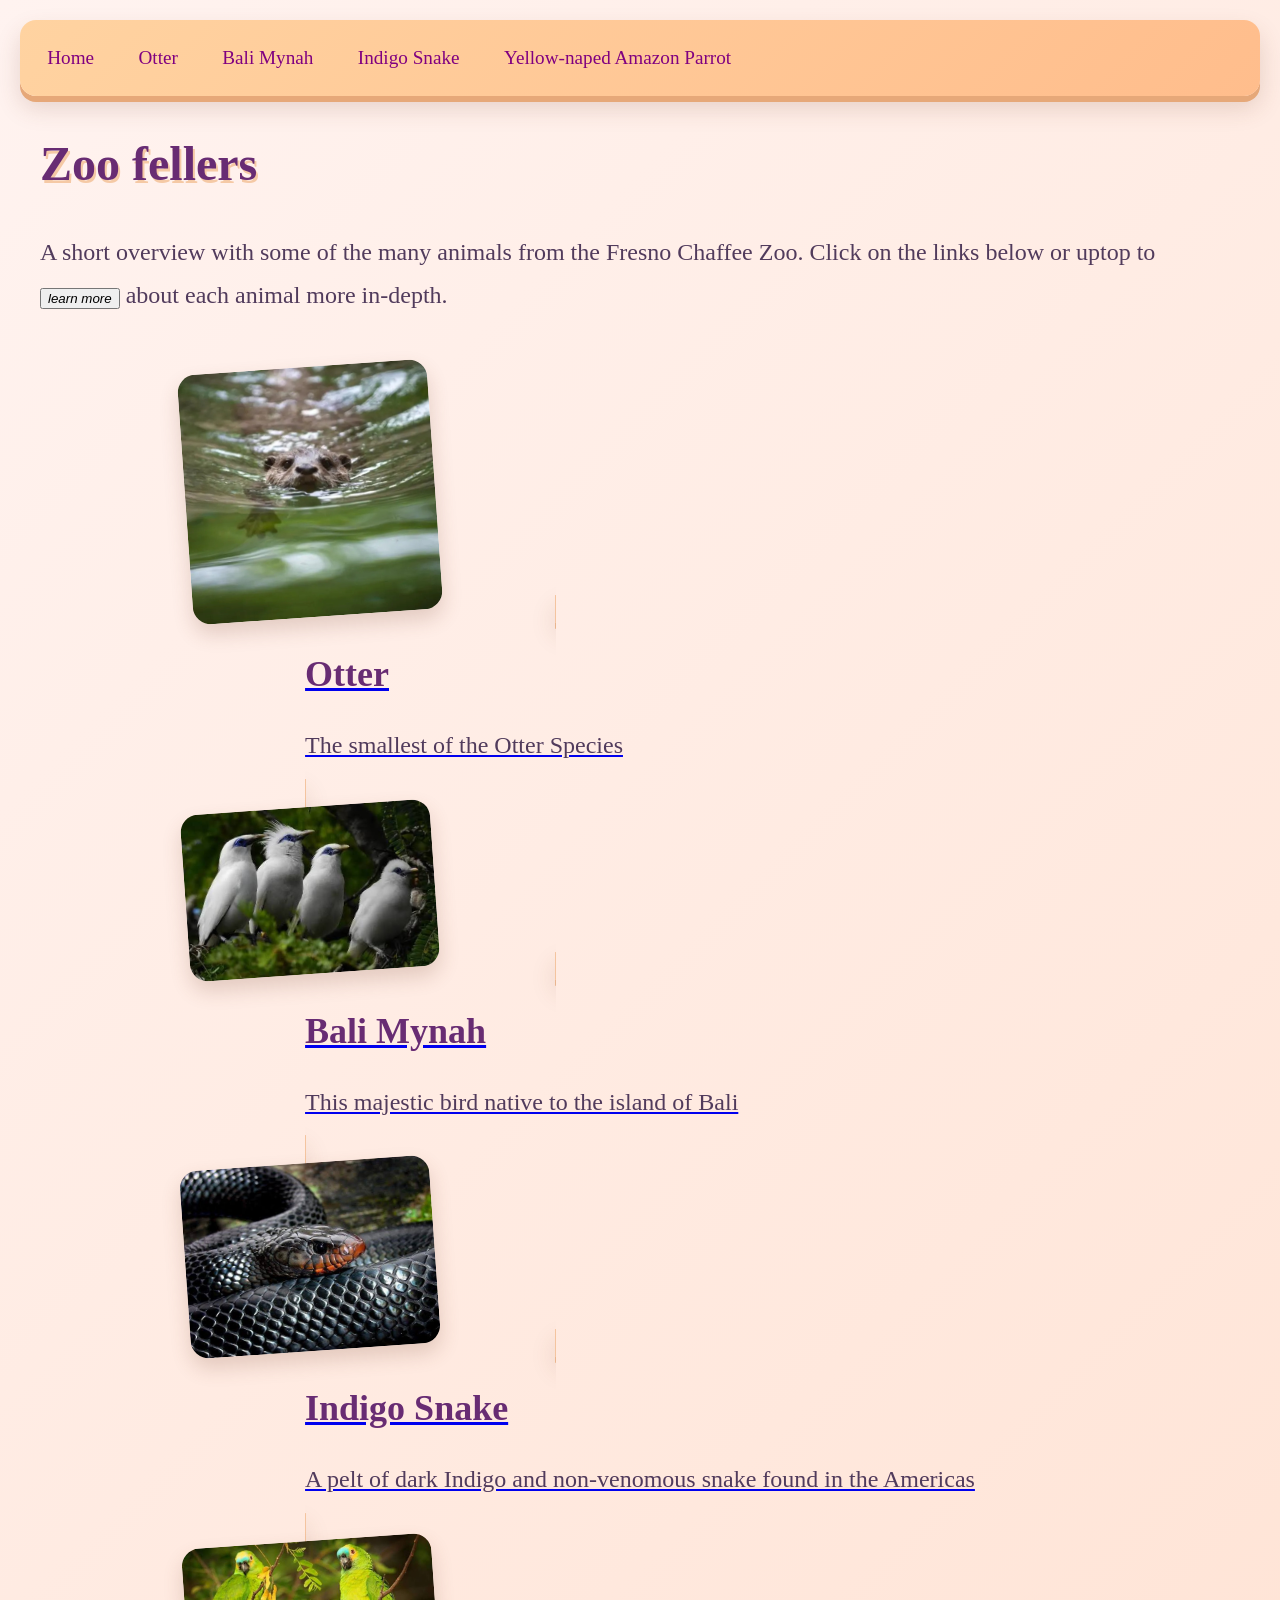
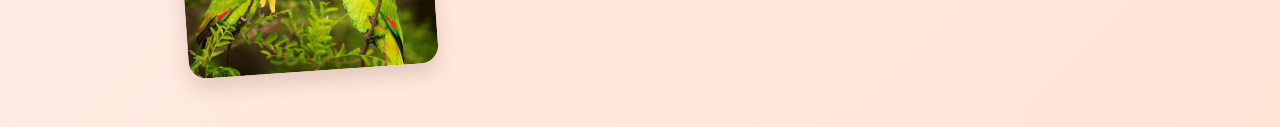
<file: index.html>
<!DOCTYPE html>
<html lang="en">
<head>
    <font style="font-family: Merriweather; font-size: 1.5rem;">
    <meta charset="UTF-8">
    <meta name="viewport" content="width=device-width, initial-scale=1.0">
    <meta name="description" content="An animal dossier featuring species from the Fresno Chaffee Zoo.">
    <title>Animal Dossier | Home</title>
    <link rel="stylesheet" href="web.css">
</head>
<body>
    <header>   
        <nav id="main-nav" role="main-nav">
            <a href="index.html" class="nav-button">Home</a>
            <a href="Otter.html" class="nav-button">Otter</a>
            <a href="Bali Mynah.html" class="nav-button">Bali Mynah</a>
            <a href="Indigo Snake.html" class="nav-button">Indigo Snake</a>
            <a href="Yellow-naped Amazon Parrot.html" class="nav-button">Yellow-naped Amazon Parrot</a>
        </nav>

    </header>

    <main>
        <section class="hero">
            <h1>Zoo fellers</h1>
            <p>
                A short overview with some of the many animals from the Fresno Chaffee Zoo. Click on the links below or uptop to <button><i>learn more</i></button> about each animal more in-depth.
            </p>
        </section>

        <div class="image-gallery">
                    <section class="dossiers" aria-label="Featured animal dossiers">
            <div class="cards">
    <img src="Asian Small-Clawed OtterSwam.jpg" alt="Asian Otter">
                    <a class="card" href="Otter.html">
                    <span class="animal"></span>
                    <h2>Otter</h2>
                    <p>The smallest of the Otter Species</p>
                </a>
        <section class="dossiers" aria-label="Featured animal dossiers">
            <div class="cards">
    <img src="balymynah.jpg" alt="Bali Mynah">
                                <a class="card" href="Bali Mynah.html">
                    <span class="animal"></span>
                    <h2>Bali Mynah</h2>
                    <p>This majestic bird native to the island of Bali</p>
                </a>
            <section class="dossiers" aria-label="Featured animal dossiers">
            <div class="cards">
    <img src="indigo snake.jpg" alt="Indigo Snake">
                                <a class="card" href="Indigo Snake.html">
                    <span class="animal"></span>
                    <h2>Indigo Snake</h2>
                    <p>A pelt of dark Indigo and non-venomous snake found in the Americas</p>
                </a>
            <section class="dossiers" aria-label="Featured animal dossiers">
            <div class="cards">
    <img src="parrot.jpg" alt="Yellow-naped Amazon Parrot">
    
</div>
</file>
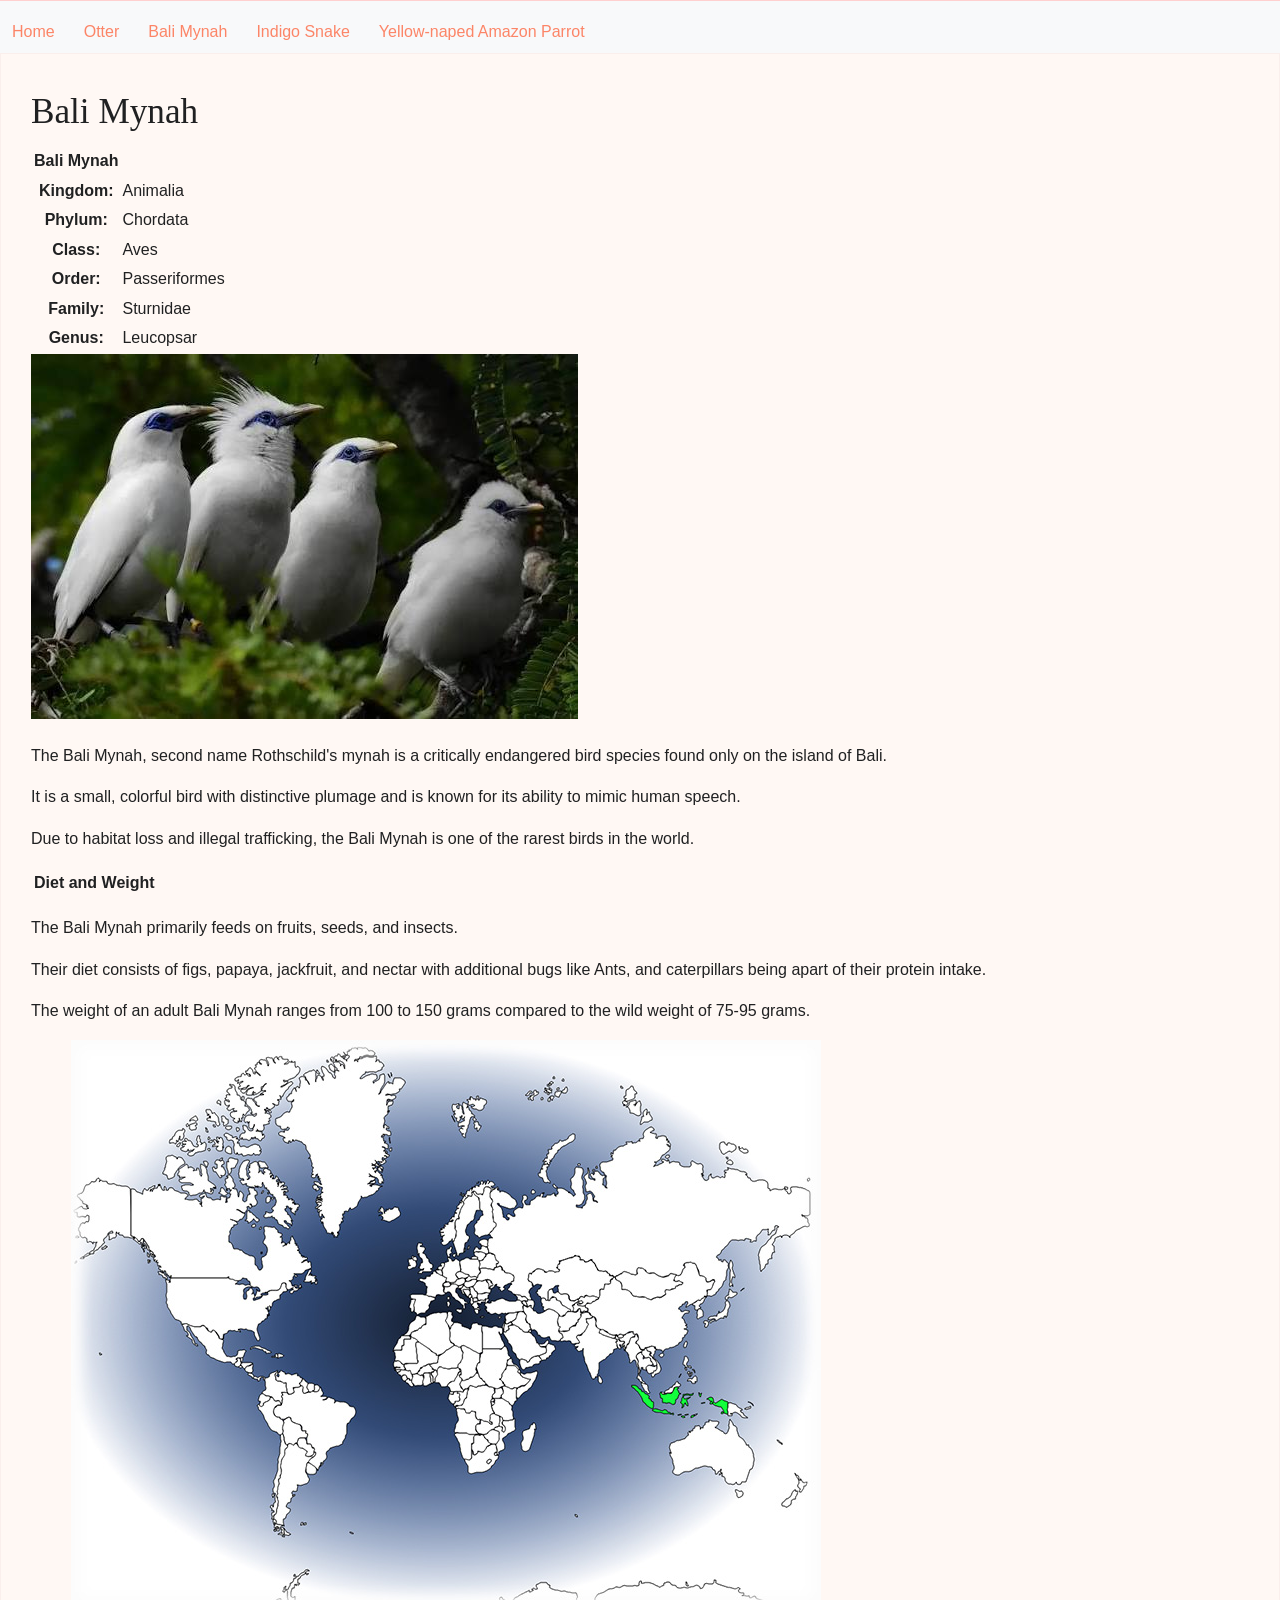
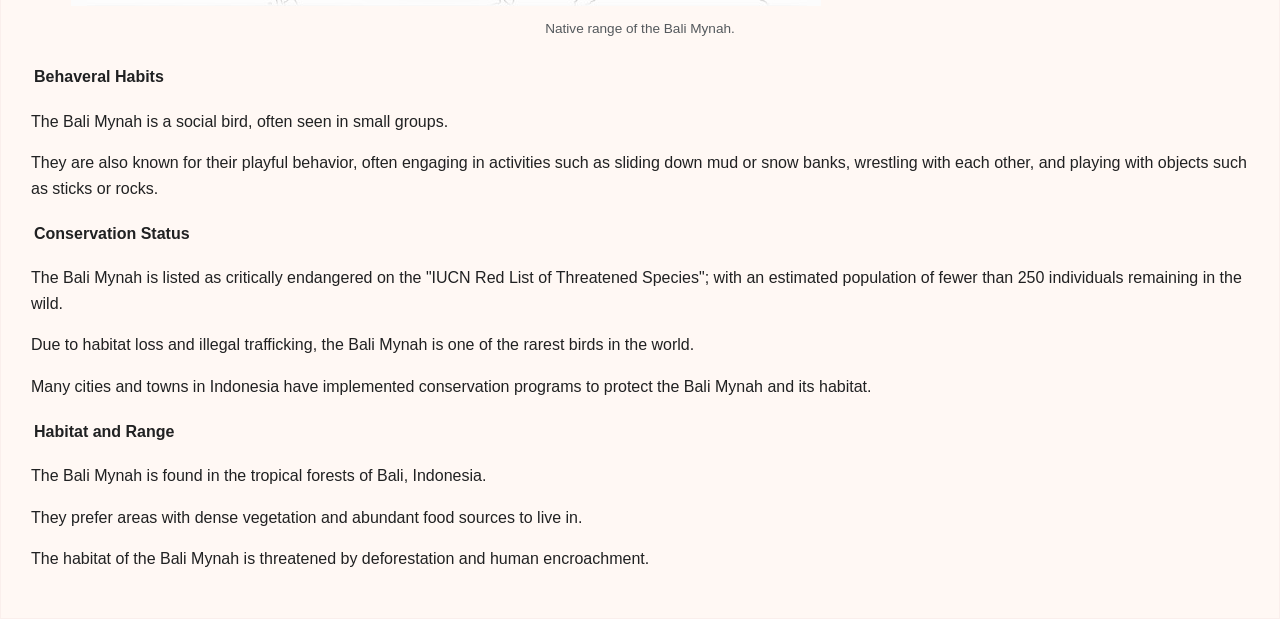
<file: Bali Mynah.html>
<!DOCTYPE html>
 <html lang="en">
 <head>
    <meta charset="UTF-8">
    <meta name="viewport" content="width=device-width, initial-scale=1.0">
    <meta name="description" content="Facts about the critically endangered Bali Mynah.">
    <title>Bali Mynah | Animal Dossier</title>
    <link rel="stylesheet" href="Bali Mynah.css">
 </head>
 <body>
         <nav id="main-nav" role="main-nav">
            <a href="index.html" class="nav-button">Home</a>
            <a href="Otter.html" class="nav-button">Otter</a>
            <a href="Bali Mynah.html" class="nav-button">Bali Mynah</a>
            <a href="Indigo Snake.html" class="nav-button">Indigo Snake</a>
            <a href="Yellow-naped Amazon Parrot.html" class="nav-button">Yellow-naped Amazon Parrot</a>
        </nav>

    <main>
        <article>
        <h1>Bali Mynah</h1>
        <table>   
            <tr>
                <th>Bali Mynah</th> 
            </tr>
            <tr>
                <th>Kingdom:</th>
                <td>Animalia</td>
            </tr>
            <tr>
                <th>Phylum:</th>
                <td>Chordata</td>
            </tr>
            <tr>
                <th>Class:</th>
                <td>Aves</td>
            </tr>
            <tr>
                <th>Order:</th>
                <td>Passeriformes</td>
             <tr>
                <th>Family:</th>
                <td>Sturnidae</td>
            <tr>
                <th>Genus:</th>
                <td>Leucopsar</td>
            </tr> 
        </table>

        <img src="balymynah.jpg" alt="Bali Mynah">

     <p>The Bali Mynah, second name Rothschild's mynah is a critically endangered bird species found only on the island of Bali.</p>
     <p>It is a small, colorful bird with distinctive plumage and is known for its ability to mimic human speech.</p>
    <p>Due to habitat loss and illegal trafficking, the Bali Mynah is one of the rarest birds in the world.</p>
    
    <table>
        <tr>
            <th>Diet and Weight</th>
        </tr>
    </table>
    <p>The Bali Mynah primarily feeds on fruits, seeds, and insects.</p>
        <p>Their diet consists of figs, papaya, jackfruit, and nectar with additional bugs like Ants, and caterpillars being apart of their protein intake.</p>
    <p>The weight of an adult Bali Mynah ranges from 100 to 150 grams compared to the wild weight of 75-95 grams.</p>
        <figure>
            <img src="bali-mynaLocation.jpg" alt="Location of Bali Mynah in the wild">
            <figcaption>Native range of the Bali Mynah.</figcaption>
        </figure>
        <table>
        <tr>
            <th>Behaveral Habits</th>
        </tr>
    </table>
    <p>The Bali Mynah is a social bird, often seen in small groups.</p>
        <p></p>
            <p>They are also known for their playful behavior, often engaging in activities such as sliding down mud or snow banks, wrestling with each other, and playing with objects such as sticks or rocks.</p>
    <p></p>
    <table>
        <tr>
            <th>Conservation Status</th>
        </tr>
    </table>
    <p>The Bali Mynah is listed as critically endangered on the "IUCN Red List of Threatened Species"; with an estimated population of fewer than 250 individuals remaining in the wild.</p>
        <p>Due to habitat loss and illegal trafficking, the Bali Mynah is one of the rarest birds in the world.</p>
        <p>Many cities and towns in Indonesia have implemented conservation programs to protect the Bali Mynah and its habitat.</p>
    <table>
        <tr>
            <th>Habitat and Range</th> 
        </tr>
    </table>
    <p>The Bali Mynah is found in the tropical forests of Bali, Indonesia.</p>
        <p>They prefer areas with dense vegetation and abundant food sources to live in.</p>
        <p>The habitat of the Bali Mynah is threatened by deforestation and human encroachment.</p>
        </article>
        </main>
 </body>
 </html>
</file>
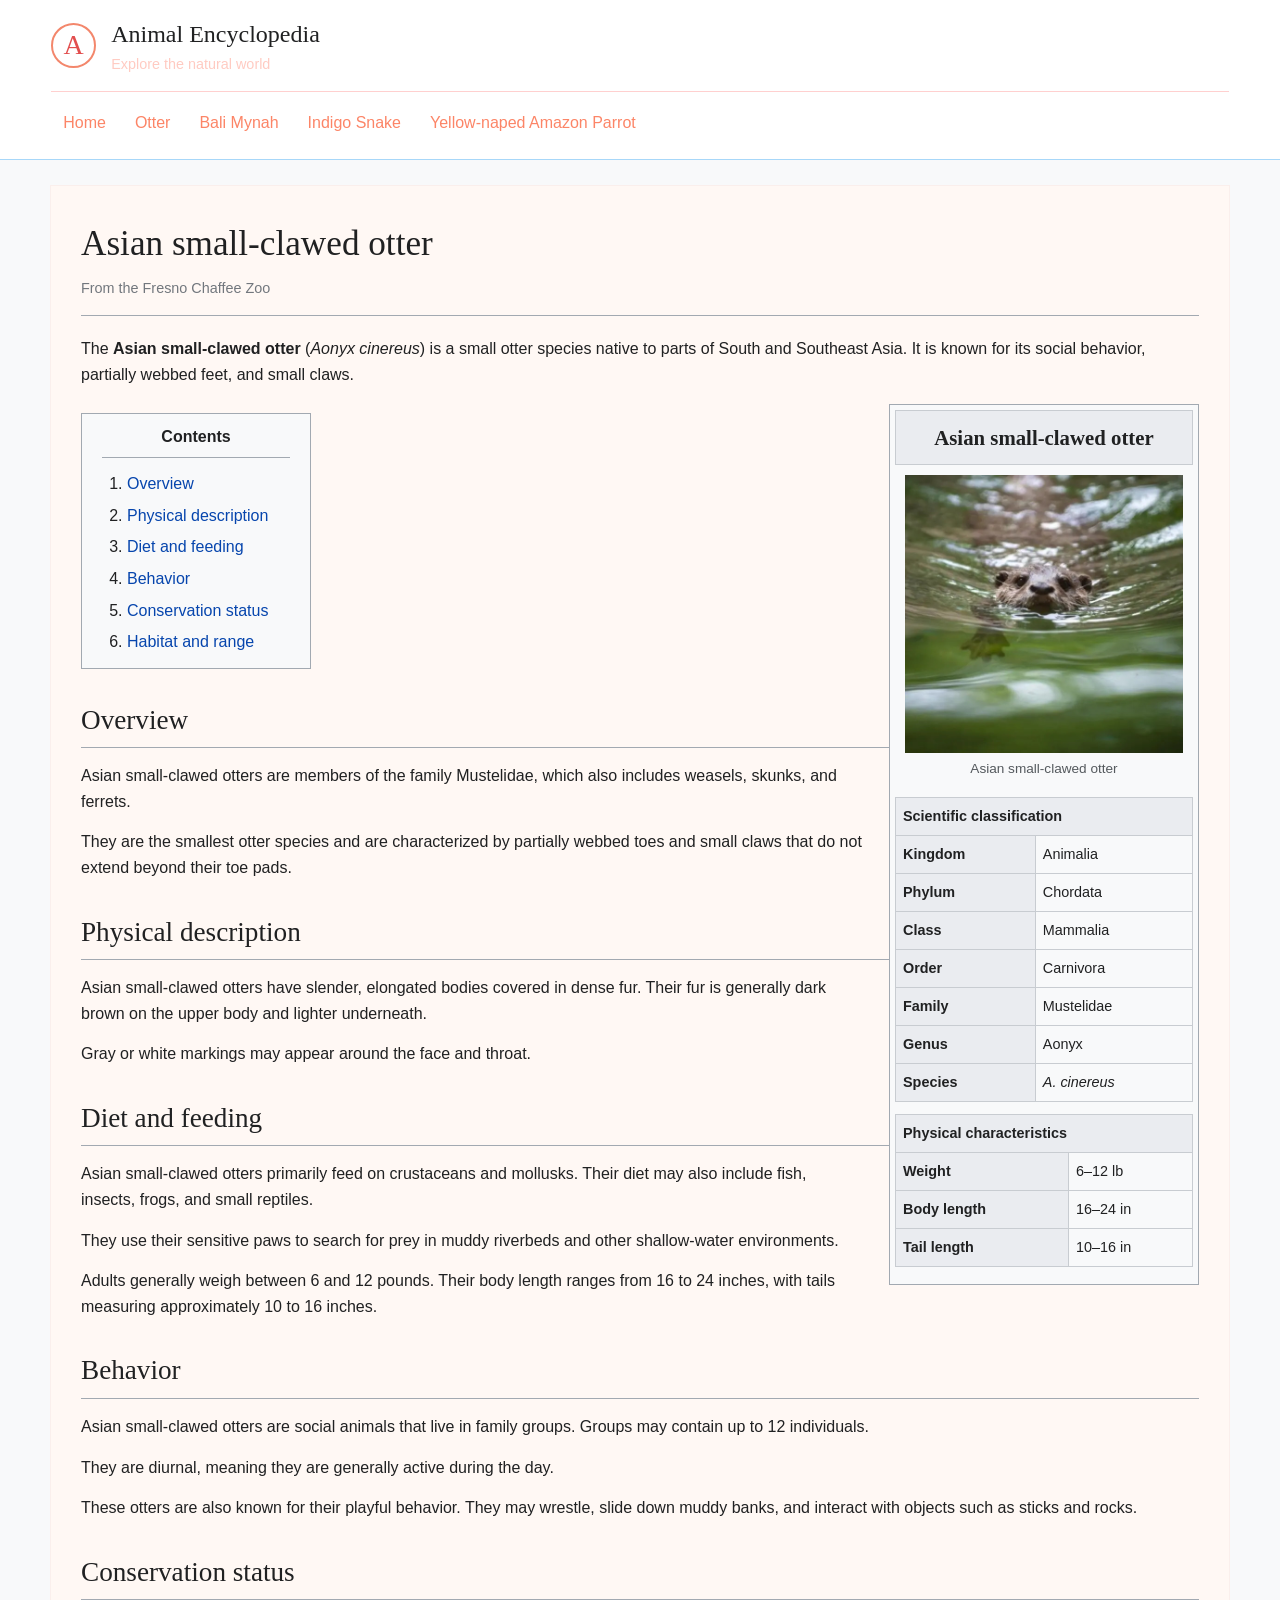
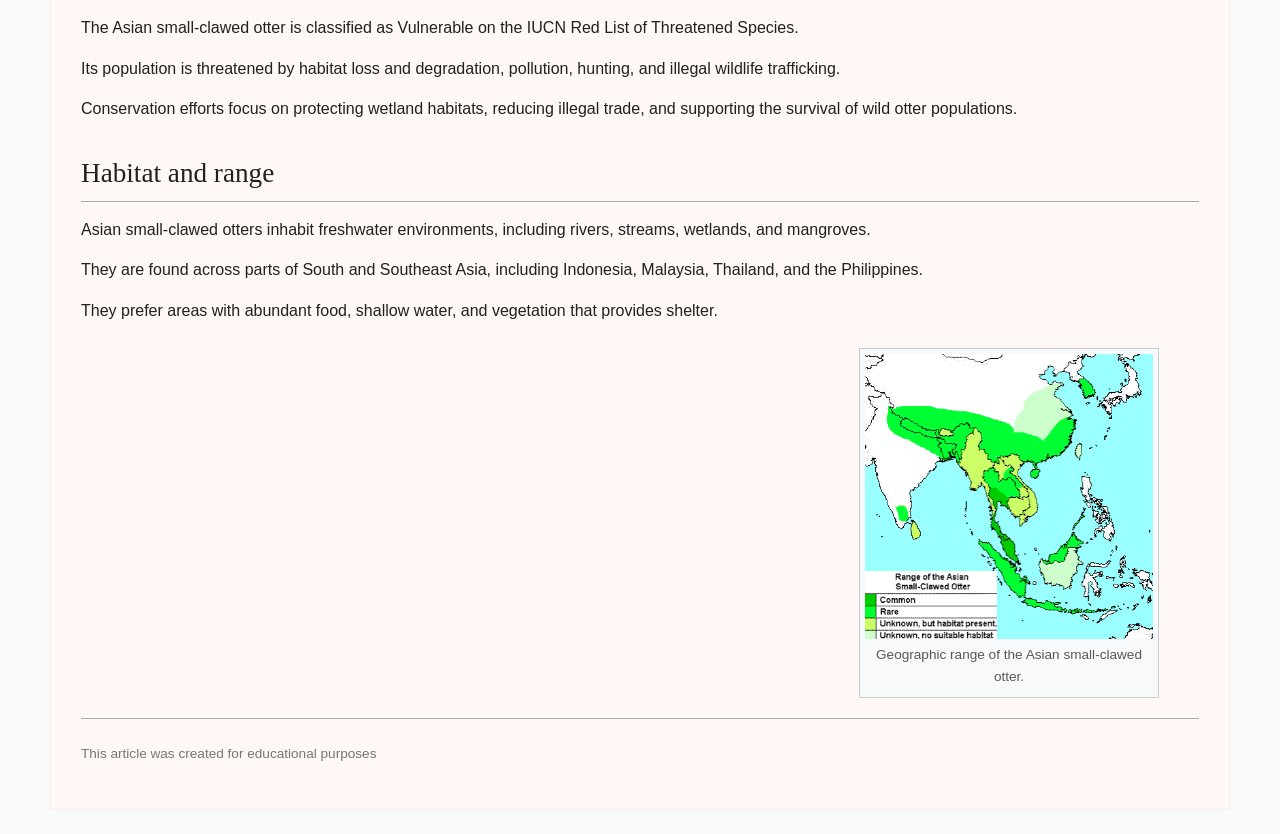
<file: Otter.html>
<!DOCTYPE html>
<html lang="en">
<head>
    <meta charset="UTF-8">
    <meta name="viewport" content="width=device-width, initial-scale=1.0">
    <meta name="description" content="Facts about the Asian small-clawed otter.">
    <title>Asian Small-Clawed Otter - Animal Dossier</title>
    <link rel="stylesheet" href="otter.css">
</head>

<body>

    <header class="site-header">
        <div class="site-title">
            <span class="site-logo">A</span>
            <div>
                <h2>Animal Encyclopedia</h2>
                <p>Explore the natural world</p>
            </div>
        </div>

        <nav id="main-nav" aria-label="Main navigation">
            <a href="index.html">Home</a>
            <a href="Otter.html">Otter</a>
            <a href="Bali Mynah.html">Bali Mynah</a>
            <a href="Indigo Snake.html">Indigo Snake</a>
            <a href="Yellow-naped Amazon Parrot.html">
                Yellow-naped Amazon Parrot
            </a>
        </nav>
    </header>

    <main class="article-container">

        <article>

            <h1>Asian small-clawed otter</h1>

            <p class="subtitle">
                From the Fresno Chaffee Zoo
            </p>

            <hr>

            <p class="intro">
                The <strong>Asian small-clawed otter</strong>
                (<em>Aonyx cinereus</em>) is a small otter species
                native to parts of South and Southeast Asia.
                It is known for its social behavior, partially
                webbed feet, and small claws.
            </p>

            <!-- Infobox -->
            <aside class="infobox">

                <h2>Asian small-clawed otter</h2>

                <figure>
                    <img
                        src="Asian Small-Clawed OtterSwam.jpg"
                        alt="Asian small-clawed otter swimming"
                    >
                    <figcaption>
                        Asian small-clawed otter
                    </figcaption>
                </figure>

                <table>
                    <tr>
                        <th colspan="2">Scientific classification</th>
                    </tr>
                    <tr>
                        <th>Kingdom</th>
                        <td>Animalia</td>
                    </tr>
                    <tr>
                        <th>Phylum</th>
                        <td>Chordata</td>
                    </tr>
                    <tr>
                        <th>Class</th>
                        <td>Mammalia</td>
                    </tr>
                    <tr>
                        <th>Order</th>
                        <td>Carnivora</td>
                    </tr>
                    <tr>
                        <th>Family</th>
                        <td>Mustelidae</td>
                    </tr>
                    <tr>
                        <th>Genus</th>
                        <td>Aonyx</td>
                    </tr>
                    <tr>
                        <th>Species</th>
                        <td><em>A. cinereus</em></td>
                    </tr>
                </table>

                <table>
                    <tr>
                        <th colspan="2">Physical characteristics</th>
                    </tr>
                    <tr>
                        <th>Weight</th>
                        <td>6–12 lb</td>
                    </tr>
                    <tr>
                        <th>Body length</th>
                        <td>16–24 in</td>
                    </tr>
                    <tr>
                        <th>Tail length</th>
                        <td>10–16 in</td>
                    </tr>
                </table>

            </aside>

            <!-- Table of contents -->
            <nav class="toc" aria-label="Table of contents">

                <h2>Contents</h2>

                <ol>
                    <li><a href="#overview">Overview</a></li>
                    <li><a href="#description">Physical description</a></li>
                    <li><a href="#diet">Diet and feeding</a></li>
                    <li><a href="#behavior">Behavior</a></li>
                    <li><a href="#conservation">Conservation status</a></li>
                    <li><a href="#habitat">Habitat and range</a></li>
                </ol>

            </nav>

            <section id="overview">
                <h2>Overview</h2>

                <p>
                    Asian small-clawed otters are members of the
                    family Mustelidae, which also includes weasels,
                    skunks, and ferrets.
                </p>

                <p>
                    They are the smallest otter species and are
                    characterized by partially webbed toes and
                    small claws that do not extend beyond their
                    toe pads.
                </p>
            </section>

            <section id="description">
                <h2>Physical description</h2>

                <p>
                    Asian small-clawed otters have slender,
                    elongated bodies covered in dense fur.
                    Their fur is generally dark brown on the
                    upper body and lighter underneath.
                </p>

                <p>
                    Gray or white markings may appear around
                    the face and throat.
                </p>
            </section>

            <section id="diet">
                <h2>Diet and feeding</h2>

                <p>
                    Asian small-clawed otters primarily feed
                    on crustaceans and mollusks. Their diet
                    may also include fish, insects, frogs,
                    and small reptiles.
                </p>

                <p>
                    They use their sensitive paws to search
                    for prey in muddy riverbeds and other
                    shallow-water environments.
                </p>

                <p>
                    Adults generally weigh between 6 and
                    12 pounds. Their body length ranges
                    from 16 to 24 inches, with tails
                    measuring approximately 10 to 16 inches.
                </p>
            </section>

            <section id="behavior">
                <h2>Behavior</h2>

                <p>
                    Asian small-clawed otters are social
                    animals that live in family groups.
                    Groups may contain up to 12 individuals.
                </p>

                <p>
                    They are diurnal, meaning they are
                    generally active during the day.
                </p>

                <p>
                    These otters are also known for their
                    playful behavior. They may wrestle,
                    slide down muddy banks, and interact
                    with objects such as sticks and rocks.
                </p>
            </section>

            <section id="conservation">
                <h2>Conservation status</h2>

                <p>
                    The Asian small-clawed otter is classified
                    as Vulnerable on the IUCN Red List of
                    Threatened Species.
                </p>

                <p>
                    Its population is threatened by habitat
                    loss and degradation, pollution, hunting,
                    and illegal wildlife trafficking.
                </p>

                <p>
                    Conservation efforts focus on protecting
                    wetland habitats, reducing illegal trade,
                    and supporting the survival of wild
                    otter populations.
                </p>
            </section>

            <section id="habitat">
                <h2>Habitat and range</h2>

                <p>
                    Asian small-clawed otters inhabit freshwater
                    environments, including rivers, streams,
                    wetlands, and mangroves.
                </p>

                <p>
                    They are found across parts of South and
                    Southeast Asia, including Indonesia,
                    Malaysia, Thailand, and the Philippines.
                </p>

                <p>
                    They prefer areas with abundant food,
                    shallow water, and vegetation that
                    provides shelter.
                </p>

                <figure class="article-image">
                    <img
                        src="AsianOtterLocation.png"
                        alt="Map showing the habitat of the Asian small-clawed otter"
                    >
                    <figcaption>
                        Geographic range of the Asian small-clawed otter.
                    </figcaption>
                </figure>
            </section>

            <footer class="article-footer">
                <p>
                    This article was created for educational purposes
                </p>
            </footer>

        </article>

    </main>

</body>
</html>
</file>
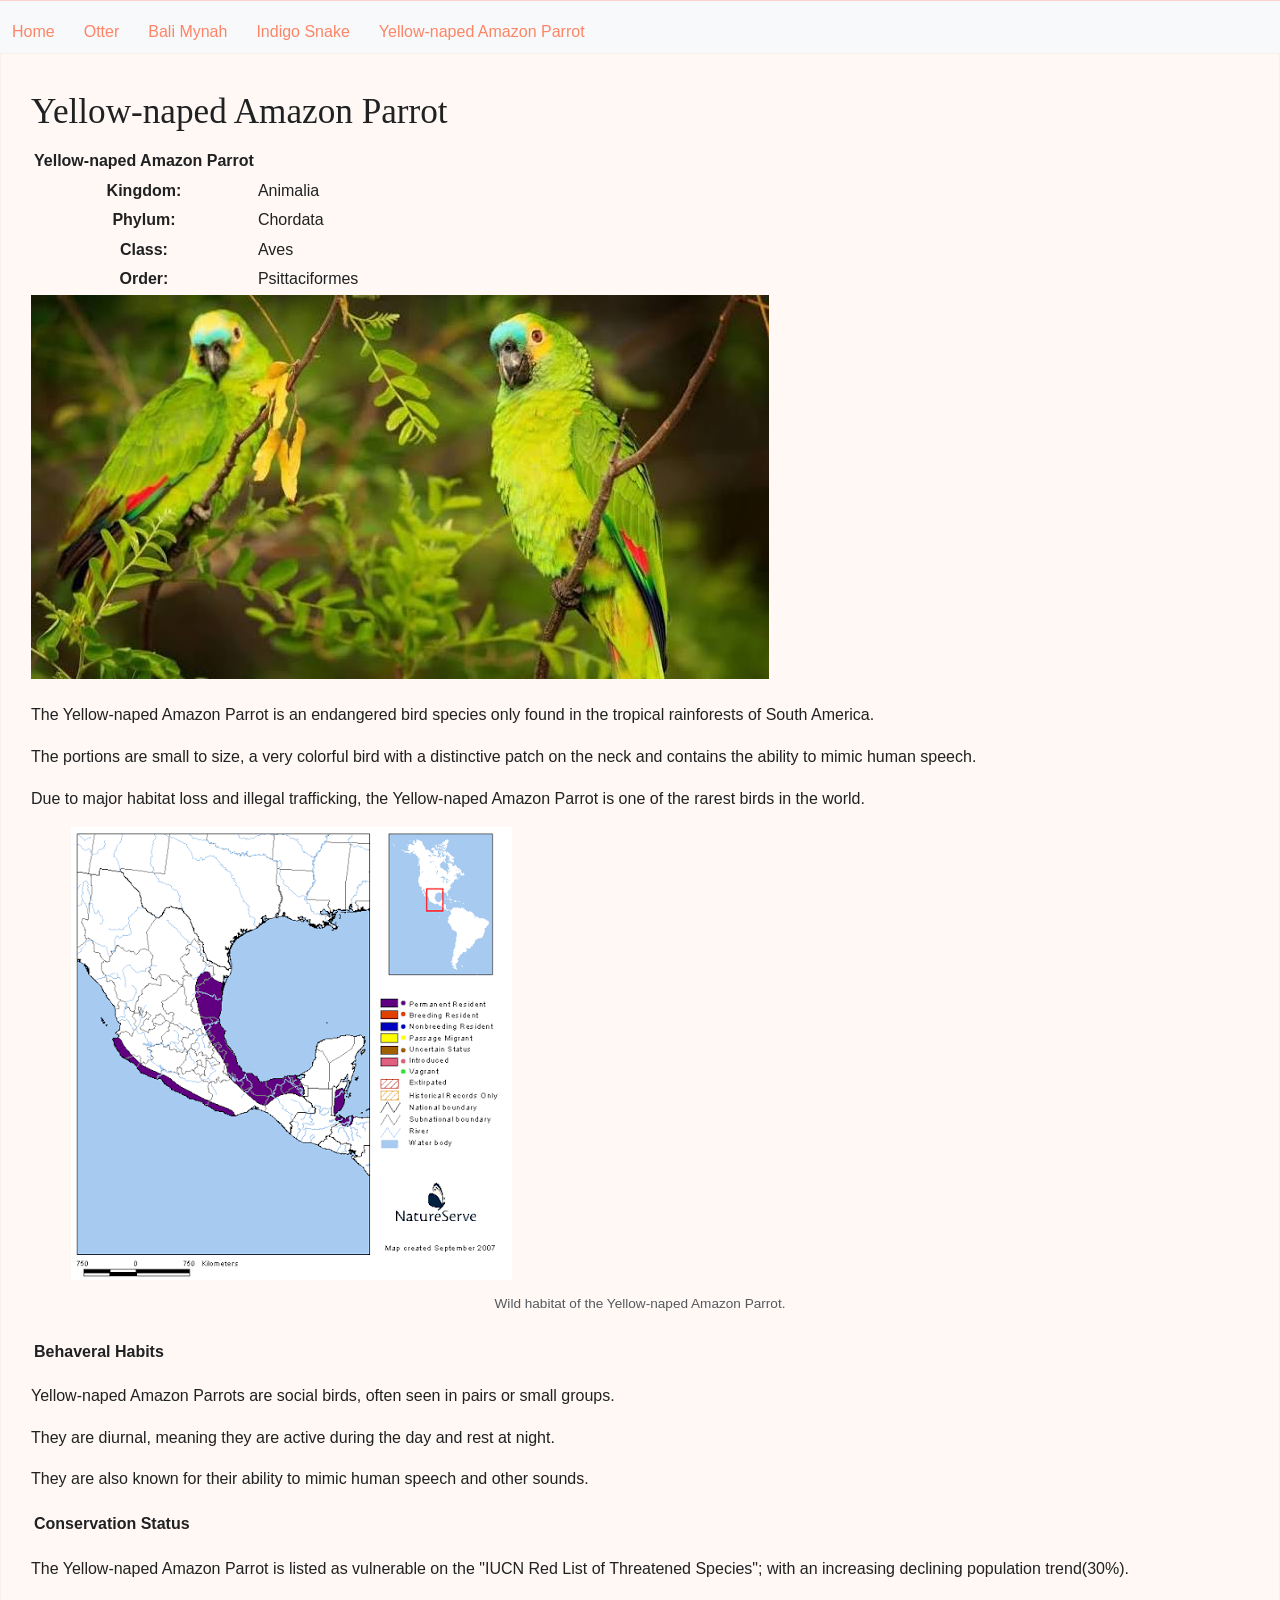
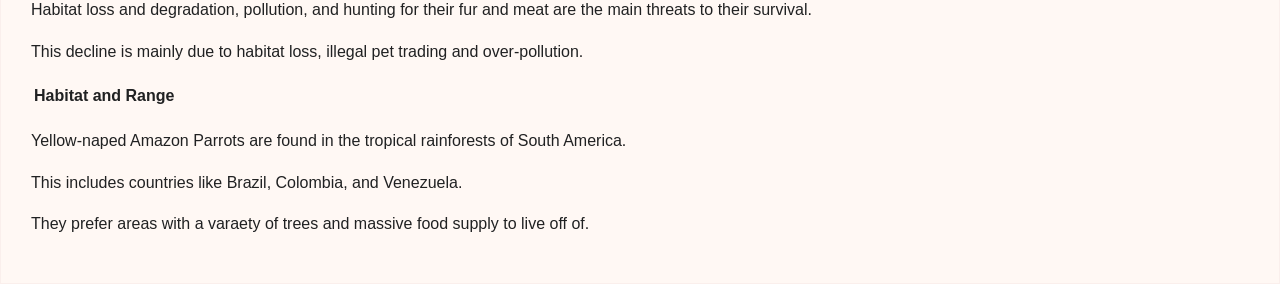
<file: Yellow-naped Amazon Parrot.html>
<!DOCTYPE html>
 <html lang="en">
 <head>
    <meta charset="UTF-8">
    <meta name="viewport" content="width=device-width, initial-scale=1.0">
    <meta name="description" content="Facts about the endangered Yellow-naped Amazon Parrot.">
    <title>Yellow-naped Amazon Parrot | Animal Dossier</title>
    <link rel="stylesheet" href="Yellow Parrot.css">
 </head>
 <body>
        <nav id="main-nav" role="main-nav">
            <a href="index.html" class="nav-button">Home</a>
            <a href="Otter.html" class="nav-button">Otter</a>
            <a href="Bali Mynah.html" class="nav-button">Bali Mynah</a>
            <a href="Indigo Snake.html" class="nav-button">Indigo Snake</a>
            <a href="Yellow-naped Amazon Parrot.html" class="nav-button">Yellow-naped Amazon Parrot</a>
        </nav>

    <main>
        <article>
        <h1>Yellow-naped Amazon Parrot</h1>
        <table>   
            <tr>
                <th>Yellow-naped Amazon Parrot</th> 
            </tr>
            <tr>
                <th>Kingdom:</th>
                <td>Animalia</td>
            </tr>
            <tr>
                <th>Phylum:</th>
                <td>Chordata</td>
            </tr>
            <tr>
                <th>Class:</th>
                <td>Aves</td>
            </tr>
            <tr>
                <th>Order:</th>
                <td>Psittaciformes</td>
            </tr>
        </table>

        <img src="parrot.jpg" alt="Yellow-naped Amazon Parrot">

     <p>The Yellow-naped Amazon Parrot is an endangered bird species only found in the tropical rainforests of South America.</p>
     <p>The portions are small to size, a very colorful bird with a distinctive patch on the neck and contains the ability to mimic human speech.</p>
    <p>Due to major habitat loss and illegal trafficking, the Yellow-naped Amazon Parrot is one of the rarest birds in the world.</p>

    <figure>
        <img src="livhereparrot.png" alt="Yellow Parrot Habitat">
        <figcaption>Wild habitat of the Yellow-naped Amazon Parrot.</figcaption>
    </figure>
    <table>
        <tr>
            <th>Behaveral Habits</th>
        </tr>
    </table>
    <p>Yellow-naped Amazon Parrots are social birds, often seen in pairs or small groups.</p>
        <p>They are diurnal, meaning they are active during the day and rest at night.</p>
            <p>They are also known for their ability to mimic human speech and other sounds.</p>
    <p></p>
    <table>
        <tr>
            <th>Conservation Status</th>
        </tr>
    </table>
    <p>The Yellow-naped Amazon Parrot is listed as vulnerable on the "IUCN Red List of Threatened Species"; with an increasing declining population trend(30%).</p>
        <p>Habitat loss and degradation, pollution, and hunting for their fur and meat are the main threats to their survival.</p>
        <p>This decline is mainly due to habitat loss, illegal pet trading and over-pollution.</p>
    <table>
        <tr>
            <th>Habitat and Range</th> 
        </tr>
    </table>
    <p>Yellow-naped Amazon Parrots are found in the tropical rainforests of South America.</p>
        <p>This includes countries like Brazil, Colombia, and Venezuela.</p>
        <p>They prefer areas with a varaety of trees and massive food supply to live off of.</p>
        </article>
        </main>
 </body>
 </html>
</file>
<file: web.css>
body {
 background-color: #fff3f0;
   margin: 20px;
}
nav#main-nav {
    background-color: rgb(255, 211, 161);

}
#main-nav a {
    padding: 1em;
    display: inline-block;
    color: purple;
    font-size: 1.5rem;
    font-family: Merriweather;
    text-decoration: center;
    transition: all 500ms;
    motion: style=color rgb(261, 124, 103);
}
#main-nav a:hover {
    background-color: rgb(227, 185, 150);
    color:rgb(231, 124, 103);
}

/* ...existing code... */

body {
    background: linear-gradient(135deg, #fff3f0, #ffe4d6);
    margin: 20px;
    color: #4b245b;
    font-family: Merriweather, Georgia, serif;
}

/* Navigation bar */
nav#main-nav {
    background: linear-gradient(135deg, #ffd3a1, #ffbd8c);
    border-radius: 16px;
    padding: 8px;
    box-shadow: 0 6px 0 #e6a879,
                0 12px 24px rgba(117, 65, 43, 0.18);
    margin-block-end: 35px;
}

#main-nav a {
    display: inline-block;
    padding: 1em;
    color: purple;
    font-size: 1.2rem;
    font-family: Merriweather, Georgia, serif;
    text-decoration: none;
    border-radius: 12px;
    transition: all 300ms ease;
}

#main-nav a:hover {
    background-color: #e3b996;
    color: #e77c67;
    transform: translateY(-3px);
    box-shadow: 0 5px 10px rgba(117, 65, 43, 0.2);
}

/* Main content */
main {
    max-inline-size: 1200px;
    margin: auto;
}

/* Headings */
h1 {
    color: #682c73;
    font-size: 3rem;
    text-shadow: 2px 3px 0 #f5c9a5;
}

h2,
h3 {
    color: #682c73;
}

/* Tables */
table {
    inline-size: 100%;
    border-collapse: separate;
    border-spacing: 0;
    overflow: hidden;
    border-radius: 14px;
    background: #fffaf7;
    box-shadow: 0 5px 15px rgba(117, 65, 43, 0.15);
    margin: 25px 0;
}

th {
    background: linear-gradient(135deg, #ffd3a1, #ffc18f);
    color: #682c73;
    padding: 15px;
    text-align: start;
}

td {
    padding: 12px 15px;
    border-block-end: 1px solid #f3d5c3;
}

tr:last-child td {
    border-block-end: none;
}

/* Images */
img {
    border-radius: 20px;
    box-shadow: 0 8px 18px rgba(88, 54, 38, 0.2);
    transition: transform 300ms ease,
                box-shadow 300ms ease;
}

img:hover {
    transform: scale(1.02);
    box-shadow: 0 14px 28px rgba(88, 54, 38, 0.3);
}

.block-image {
    display: block;
    margin: 20px auto;
    max-inline-size: 100%;
    block-size: auto;
}

/* Paragraphs */
p {
    line-height: 1.8;
    margin: 20px 0;
    color: #513b5c;
}

/* Information cards */
.card {
    background: linear-gradient(145deg, #fffaf7, #ffeadb);
    border: 1px solid #f4c49f;
    border-radius: 18px;
    box-shadow: 0 6px 0 #e9b58e,
                0 12px 24px rgba(117, 65, 43, 0.15);
    transition: transform 300ms ease,
                box-shadow 300ms ease;
    position: relative;
    overflow: hidden;
    margin: 20px 0;
}

/* Card hover effect */
.card:hover {
    transform: translateY(-6px);
    box-shadow: 0 10px 0 #e9b58e,
                0 20px 35px rgba(117, 65, 43, 0.25);
}

/* Card headings */
.card h3 {
    background: linear-gradient(135deg, #ffd3a1, #ffbd8c);
    padding: 20px;
    margin: 0;
    border-block-end: 2px solid #f1c19b;
}

/* Card content */
.card .container {
    padding: 20px;
}

/* Card paragraphs */
.card p {
    margin: 14px 0;
    line-height: 1.7;
}

/* Image figures */
figure {
    background: #fffaf7;
    padding: 15px;
    border-radius: 18px;
    box-shadow: 0 6px 18px rgba(117, 65, 43, 0.15);
    margin: 30px 0;
}

figcaption {
    text-align: center;
    color: #805b83;
    font-style: italic;
    padding-block-start: 10px;
}

/* Smaller screens */
@media (max-width: 600px) {
    body {
        margin: 12px;
    }

    h1 {
        font-size: 2rem;
    }

    #main-nav a {
        font-size: 1rem;
        padding: 10px;
    }

    p {
        margin: 15px 0;
    }
}
/* Diagonal image layout */
.image-gallery {
    display: flex;
    flex-direction: column;
    align-items: center;
    gap: 25px;
    padding: 30px;
}

.image-gallery img {
    inline-size: 250px;
    max-inline-size: 80%;
    border-radius: 18px;
    box-shadow: 0 10px 20px rgba(117, 65, 43, 0.2);
    transition: transform 300ms ease,
                box-shadow 300ms ease;
}

/* Stagger each image diagonally */
.image-gallery img:nth-child(1) {
    transform: translateX(-120px) rotate(-4deg);
}

.image-gallery img:nth-child(2) {
    transform: translateX(-40px) rotate(3deg);
}

.image-gallery img:nth-child(3) {
    transform: translateX(40px) rotate(-3deg);
}

.image-gallery img:nth-child(4) {
    transform: translateX(120px) rotate(4deg);
}

/* Hover effect */
.image-gallery img:hover {
    transform: scale(1.05) rotate(0deg);
    box-shadow: 0 18px 30px rgba(117, 65, 43, 0.3);
    z-index: 2;
}

/* Mobile adjustment */
@media (max-width: 600px) {
    .image-gallery img:nth-child(n) {
        transform: none;
        inline-size: 90%;
    }
    

    .image-gallery img:hover {
        transform: scale(1.03);
    }
}
</file>
<file: Bali Mynah.css>
*{
   box-sizing: border-box;
    }

body {
    margin: 0;
    background-color: #f8f9fa;
    color: #202122;
    font-family: Arial, Helvetica, sans-serif;
    font-size: 16px;
    line-height: 1.6;
}

/* Website header */
.site-header {
    background-color: white;
    border-block-end: 1px solid #a7d7f9;
    padding: 15px 4%;
}

.site-title {
    display: flex;
    align-items: center;
    gap: 15px;
    margin-block-end: 15px;
}

.site-logo {
    display: flex;
    align-items: center;
    justify-content: center;
    inline-size: 45px;
    block-size: 45px;
    border: 2px solid #f3876c;
    border-radius: 50%;
    font-family: Merriweather, Georgia, serif;
    font-size: 28px;
    color: #e24e4e;
}

.site-title h2 {
    margin: 0;
    font-family: Merriweather, Georgia, serif;
    font-size: 1.5rem;
    font-weight: normal;
}

.site-title p {
    margin: 0;
    color: hsl(9, 100%, 88%);
    font-size: 0.9rem;
}

/* Navigation */
#main-nav {
    display: flex;
    flex-wrap: wrap;
    gap: 5px;
    border-block-start: 1px solid #ffd0cf;
    padding-block-start: 10px;
}

#main-nav a {
    color: #fc8567;
    text-decoration: none;
    padding: 8px 12px;
    border-radius: 3px;
    transition: background-color 200ms ease;
}

#main-nav a:hover {
    background-color: #ffbfb4;
    text-decoration: underline;
}

/* Main article area */
.article-container {
    max-inline-size: 1250px;
    margin: 25px auto;
    padding: 0 35px;
}

article {
    background-color: rgb(255, 248, 244);
    padding: 30px;
    border: 1px solid #faefec;
    min-block-size: 100vh;
}

/* Article title */
h1 {
    font-family: Merriweather, Georgia, serif;
    font-size: 2.2rem;
    font-weight: normal;
    margin: 0 0 5px;
    color: #202122;
}

.subtitle {
    color: #72777d;
    font-size: 0.9rem;
    margin-block-start: 0;
}

hr {
    border: 0;
    border-block-start: 1px solid #a2a9b1;
    margin: 15px 0;
}

.intro {
    margin-block-start: 20px;
}

/* Section headings */
section {
    margin-block-start: 30px;
    scroll-margin-block-start: 20px;
}

section h2 {
    font-family: Merriweather, Georgia, serif;
    font-size: 1.7rem;
    font-weight: normal;
    border-block-end: 1px solid #a2a9b1;
    padding-block-end: 5px;
    margin-block-end: 15px;
}

section p {
    margin: 15px 0;
}

/* Links */
a {
    color: #0645ad;
}

a:visited {
    color: #0b0080;
}

/* Infobox */
.infobox {
    float: inline-end;
    inline-size: 310px;
    max-inline-size: 45%;
    margin-block-start: 0;
    margin-block-end: 25px;
    margin-inline-start: 25px;
    padding: 5px;
    background-color: #f8f9fa;
    border: 1px solid #a2a9b1;
    font-size: 0.9rem;
}

.infobox h2 {
    background-color: #eaecf0;
    text-align: center;
    font-family: Merriweather, Georgia, serif;
    font-size: 1.3rem;
    padding: 10px;
    margin: 0 0 10px;
    border: 1px solid #c8ccd1;
}

.infobox figure {
    margin: 10px;
}

.infobox img {
    inline-size: 100%;
    block-size: auto;
    display: block;
}

figcaption {
    font-size: 0.85rem;
    text-align: center;
    color: #54595d;
    padding: 5px;
}

/* Infobox tables */
.infobox table {
    inline-size: 100%;
    border-collapse: collapse;
    margin: 12px 0;
}

.infobox th {
    background-color: #eaecf0;
    text-align: center;
    padding: 8px;
}

.infobox td,
.infobox table th {
    border: 1px solid #c8ccd1;
    padding: 7px;
}

.infobox tr th:first-child {
    text-align: start;
}

/* Table of contents */
.toc {
    display: table;
    min-inline-size: 230px;
    max-inline-size: 100%;
    background-color: #f8f9fa;
    border: 1px solid #a2a9b1;
    padding: 10px 20px;
    margin: 25px 0;
}

.toc h2 {
    font-family: Arial, Helvetica, sans-serif;
    font-size: 1rem;
    text-align: center;
    border-block-end: 1px solid #a2a9b1;
    padding-block-end: 8px;
    margin: 0 0 10px;
}

.toc ol {
    padding-inline-start: 25px;
    margin: 0;
}

.toc li {
    padding: 3px 0;
}

.toc a {
    text-decoration: none;
}

.toc a:hover {
    text-decoration: underline;
}

/* Article images */
.article-image {
    inline-size: 300px;
    max-inline-size: 100%;
    float: inline-end;
    margin-block-start: 10px;
    margin-block-end: 20px;
    margin-inline-start: 25px;
    padding: 5px;
    border: 1px solid #c8ccd1;
    background-color: #f8f9fa;
}

.article-image img {
    inline-size: 100%;
    block-size: auto;
    display: block;
}

/* Footer */
.article-footer {
    clear: both;
    border-block-start: 1px solid #a2a9b1;
    margin-block-start: 40px;
    padding-block-start: 10px;
    color: #72777d;
    font-size: 0.85rem;
}

/* Clear floated images */
article::after {
    content: "";
    display: block;
    clear: both;
}

/* Mobile layout */
@media (max-width: 700px) {
    .article-container {
        padding: 0 10px;
        margin: 10px auto;
    }

    article {
        padding: 15px;
    }

    h1 {
        font-size: 1.8rem;
    }

    .infobox {
        float: none;
        inline-size: 100%;
        max-inline-size: 100%;
        margin-block-start: 20px;
        margin-block-end: 0;
    }

    .article-image {
        float: none;
        inline-size: 100%;
        margin-block-start: 20px;
        margin-block-end: 0;
    }

    #main-nav {
        flex-direction: column;
    }

    #main-nav a {
        display: block;
    }
}
</file>
<file: otter.css>
* {
    box-sizing: border-box;
}

body {
    margin: 0;
    background-color: #f8f9fa;
    color: #202122;
    font-family: Arial, Helvetica, sans-serif;
    font-size: 16px;
    line-height: 1.6;
}

/* Website header */
.site-header {
    background-color: white;
    border-block-end: 1px solid #a7d7f9;
    padding: 15px 4%;
}

.site-title {
    display: flex;
    align-items: center;
    gap: 15px;
    margin-block-end: 15px;
}

.site-logo {
    display: flex;
    align-items: center;
    justify-content: center;
    inline-size: 45px;
    block-size: 45px;
    border: 2px solid #f3876c;
    border-radius: 50%;
    font-family: Merriweather, Georgia, serif;
    font-size: 28px;
    color: #e24e4e;
}

.site-title h2 {
    margin: 0;
    font-family: Merriweather, Georgia, serif;
    font-size: 1.5rem;
    font-weight: normal;
}

.site-title p {
    margin: 0;
    color: hsl(9, 100%, 88%);
    font-size: 0.9rem;
}

/* Navigation */
#main-nav {
    display: flex;
    flex-wrap: wrap;
    gap: 5px;
    border-block-start: 1px solid #ffd0cf;
    padding-block-start: 10px;
}

#main-nav a {
    color: #fc8567;
    text-decoration: none;
    padding: 8px 12px;
    border-radius: 3px;
    transition: background-color 200ms ease;
}

#main-nav a:hover {
    background-color: #ffbfb4;
    text-decoration: underline;
}

/* Main article area */
.article-container {
    max-inline-size: 1250px;
    margin: 25px auto;
    padding: 0 35px;
}

article {
    background-color: rgb(255, 248, 244);
    padding: 30px;
    border: 1px solid #faefec;
    min-block-size: 100vh;
}

/* Article title */
h1 {
    font-family: Merriweather, Georgia, serif;
    font-size: 2.2rem;
    font-weight: normal;
    margin: 0 0 5px;
    color: #202122;
}

.subtitle {
    color: #72777d;
    font-size: 0.9rem;
    margin-block-start: 0;
}

hr {
    border: 0;
    border-block-start: 1px solid #a2a9b1;
    margin: 15px 0;
}

.intro {
    margin-block-start: 20px;
}

/* Section headings */
section {
    margin-block-start: 30px;
    scroll-margin-block-start: 20px;
}

section h2 {
    font-family: Merriweather, Georgia, serif;
    font-size: 1.7rem;
    font-weight: normal;
    border-block-end: 1px solid #a2a9b1;
    padding-block-end: 5px;
    margin-block-end: 15px;
}

section p {
    margin: 15px 0;
}

/* Links */
a {
    color: #0645ad;
}

a:visited {
    color: #0b0080;
}

/* Infobox */
.infobox {
    float: inline-end;
    inline-size: 310px;
    max-inline-size: 45%;
    margin-block-start: 0;
    margin-block-end: 25px;
    margin-inline-start: 25px;
    padding: 5px;
    background-color: #f8f9fa;
    border: 1px solid #a2a9b1;
    font-size: 0.9rem;
}

.infobox h2 {
    background-color: #eaecf0;
    text-align: center;
    font-family: Merriweather, Georgia, serif;
    font-size: 1.3rem;
    padding: 10px;
    margin: 0 0 10px;
    border: 1px solid #c8ccd1;
}

.infobox figure {
    margin: 10px;
}

.infobox img {
    inline-size: 100%;
    block-size: auto;
    display: block;
}

figcaption {
    font-size: 0.85rem;
    text-align: center;
    color: #54595d;
    padding: 5px;
}

/* Infobox tables */
.infobox table {
    inline-size: 100%;
    border-collapse: collapse;
    margin: 12px 0;
}

.infobox th {
    background-color: #eaecf0;
    text-align: center;
    padding: 8px;
}

.infobox td,
.infobox table th {
    border: 1px solid #c8ccd1;
    padding: 7px;
}

.infobox tr th:first-child {
    text-align: start;
}

/* Table of contents */
.toc {
    display: table;
    min-inline-size: 230px;
    max-inline-size: 100%;
    background-color: #f8f9fa;
    border: 1px solid #a2a9b1;
    padding: 10px 20px;
    margin: 25px 0;
}

.toc h2 {
    font-family: Arial, Helvetica, sans-serif;
    font-size: 1rem;
    text-align: center;
    border-block-end: 1px solid #a2a9b1;
    padding-block-end: 8px;
    margin: 0 0 10px;
}

.toc ol {
    padding-inline-start: 25px;
    margin: 0;
}

.toc li {
    padding: 3px 0;
}

.toc a {
    text-decoration: none;
}

.toc a:hover {
    text-decoration: underline;
}

/* Article images */
.article-image {
    inline-size: 300px;
    max-inline-size: 100%;
    float: inline-end;
    margin-block-start: 10px;
    margin-block-end: 20px;
    margin-inline-start: 25px;
    padding: 5px;
    border: 1px solid #c8ccd1;
    background-color: #f8f9fa;
}

.article-image img {
    inline-size: 100%;
    block-size: auto;
    display: block;
}

/* Footer */
.article-footer {
    clear: both;
    border-block-start: 1px solid #a2a9b1;
    margin-block-start: 40px;
    padding-block-start: 10px;
    color: #72777d;
    font-size: 0.85rem;
}

/* Clear floated images */
article::after {
    content: "";
    display: block;
    clear: both;
}

/* Mobile layout */
@media (max-width: 700px) {
    .article-container {
        padding: 0 10px;
        margin: 10px auto;
    }

    article {
        padding: 15px;
    }

    h1 {
        font-size: 1.8rem;
    }

    .infobox {
        float: none;
        inline-size: 100%;
        max-inline-size: 100%;
        margin-block-start: 20px;
        margin-block-end: 0;
    }

    .article-image {
        float: none;
        inline-size: 100%;
        margin-block-start: 20px;
        margin-block-end: 0;
    }

    #main-nav {
        flex-direction: column;
    }

    #main-nav a {
        display: block;
    }
}
</file>
<file: Yellow Parrot.css>
* {
    box-sizing: border-box;
}

body {
    margin: 0;
    background-color: #f8f9fa;
    color: #202122;
    font-family: Arial, Helvetica, sans-serif;
    font-size: 16px;
    line-height: 1.6;
}


.site-header {
    background-color: white;
    border-block-end: 1px solid #a7d7f9;
    padding: 15px 4%;
}

.site-title {
    display: flex;
    align-items: center;
    gap: 15px;
    margin-block-end: 15px;
}

.site-logo {
    display: flex;
    align-items: center;
    justify-content: center;
    inline-size: 45px;
    block-size: 45px;
    border: 2px solid #f3876c;
    border-radius: 50%;
    font-family: Merriweather, Georgia, serif;
    font-size: 28px;
    color: #e24e4e;
}

.site-title h2 {
    margin: 0;
    font-family: Merriweather, Georgia, serif;
    font-size: 1.5rem;
    font-weight: normal;
}

.site-title p {
    margin: 0;
    color: hsl(9, 100%, 88%);
    font-size: 0.9rem;
}

/* Navigation */
#main-nav {
    display: flex;
    flex-wrap: wrap;
    gap: 5px;
    border-block-start: 1px solid #ffd0cf;
    padding-block-start: 10px;
}

#main-nav a {
    color: #fc8567;
    text-decoration: none;
    padding: 8px 12px;
    border-radius: 3px;
    transition: background-color 200ms ease;
}

#main-nav a:hover {
    background-color: #ffbfb4;
    text-decoration: underline;
}

/* Main article area */
.article-container {
    max-inline-size: 1250px;
    margin: 25px auto;
    padding: 0 35px;
}

article {
    background-color: rgb(255, 248, 244);
    padding: 30px;
    border: 1px solid #faefec;
    min-block-size: 100vh;
}

/* Article title */
h1 {
    font-family: Merriweather, Georgia, serif;
    font-size: 2.2rem;
    font-weight: normal;
    margin: 0 0 5px;
    color: #202122;
}

.subtitle {
    color: #72777d;
    font-size: 0.9rem;
    margin-block-start: 0;
}

hr {
    border: 0;
    border-block-start: 1px solid #a2a9b1;
    margin: 15px 0;
}

.intro {
    margin-block-start: 20px;
}

/* Section headings */
section {
    margin-block-start: 30px;
    scroll-margin-block-start: 20px;
}

section h2 {
    font-family: Merriweather, Georgia, serif;
    font-size: 1.7rem;
    font-weight: normal;
    border-block-end: 1px solid #a2a9b1;
    padding-block-end: 5px;
    margin-block-end: 15px;
}

section p {
    margin: 15px 0;
}

/* Links */
a {
    color: #0645ad;
}

a:visited {
    color: #0b0080;
}


.infobox {
    float: inline-end;
    inline-size: 310px;
    max-inline-size: 45%;
    margin-block-start: 0;
    margin-block-end: 25px;
    margin-inline-start: 25px;
    padding: 5px;
    background-color: #f8f9fa;
    border: 1px solid #a2a9b1;
    font-size: 0.9rem;
}

.infobox h2 {
    background-color: #eaecf0;
    text-align: center;
    font-family: Merriweather, Georgia, serif;
    font-size: 1.3rem;
    padding: 10px;
    margin: 0 0 10px;
    border: 1px solid #c8ccd1;
}

.infobox figure {
    margin: 10px;
}

.infobox img {
    inline-size: 100%;
    block-size: auto;
    display: block;
}

figcaption {
    font-size: 0.85rem;
    text-align: center;
    color: #54595d;
    padding: 5px;
}


.infobox table {
    inline-size: 100%;
    border-collapse: collapse;
    margin: 12px 0;
}

.infobox th {
    background-color: #eaecf0;
    text-align: center;
    padding: 8px;
}

.infobox td,
.infobox table th {
    border: 1px solid #c8ccd1;
    padding: 7px;
}

.infobox tr th:first-child {
    text-align: start;
}


.toc {
    display: table;
    min-inline-size: 230px;
    max-inline-size: 100%;
    background-color: #f8f9fa;
    border: 1px solid #a2a9b1;
    padding: 10px 20px;
    margin: 25px 0;
}

.toc h2 {
    font-family: Arial, Helvetica, sans-serif;
    font-size: 1rem;
    text-align: center;
    border-block-end: 1px solid #a2a9b1;
    padding-block-end: 8px;
    margin: 0 0 10px;
}

.toc ol {
    padding-inline-start: 25px;
    margin: 0;
}

.toc li {
    padding: 3px 0;
}

.toc a {
    text-decoration: none;
}

.toc a:hover {
    text-decoration: underline;
}

/* Article images */
.article-image {
    inline-size: 300px;
    max-inline-size: 100%;
    float: inline-end;
    margin-block-start: 10px;
    margin-block-end: 20px;
    margin-inline-start: 25px;
    padding: 5px;
    border: 1px solid #c8ccd1;
    background-color: #f8f9fa;
}

.article-image img {
    inline-size: 100%;
    block-size: auto;
    display: block;
}

.article-footer {
    clear: both;
    border-block-start: 1px solid #a2a9b1;
    margin-block-start: 40px;
    padding-block-start: 10px;
    color: #72777d;
    font-size: 0.85rem;
}


article::after {
    content: "";
    display: block;
    clear: both;
}


@media (max-width: 700px) {
    .article-container {
        padding: 0 10px;
        margin: 10px auto;
    }

    article {
        padding: 15px;
    }

    h1 {
        font-size: 1.8rem;
    }

    .infobox {
        float: none;
        inline-size: 100%;
        max-inline-size: 100%;
        margin-block-start: 20px;
        margin-block-end: 0;
    }

    .article-image {
        float: none;
        inline-size: 100%;
        margin-block-start: 20px;
        margin-block-end: 0;
    }

    #main-nav {
        flex-direction: column;
    }

    #main-nav a {
        display: block;
    }
}
</file>
